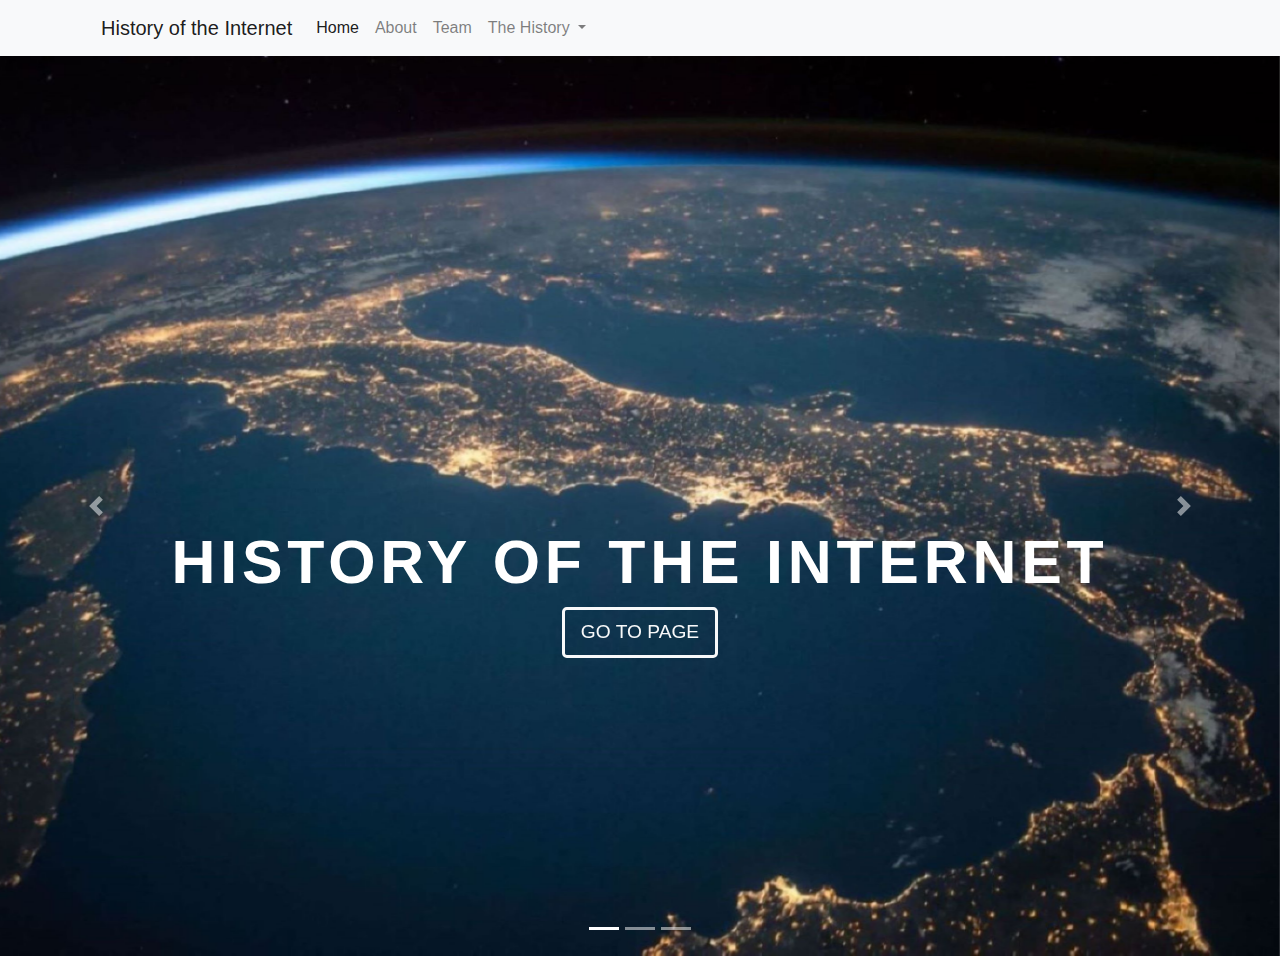
<file: docs/index.html>
<!doctype html>
<html lang="en">
<head>
    <!-- Required meta tags -->
    <meta charset="utf-8">
    <meta name="viewport" content="width=device-width, initial-scale=1, shrink-to-fit=no">

    <!-- Bootstrap CSS -->
    <link rel="stylesheet" href="https://stackpath.bootstrapcdn.com/bootstrap/4.5.2/css/bootstrap.min.css" integrity="sha384-JcKb8q3iqJ61gNV9KGb8thSsNjpSL0n8PARn9HuZOnIxN0hoP+VmmDGMN5t9UJ0Z" crossorigin="anonymous">
    <link rel="stylesheet" href="style.css">
    <link rel="stylesheet" href="fixed.css">
    <title>Home</title>
</head>
<body>
<header class="bg-light">
    <div class="container">
        <nav class="navbar navbar-expand-lg navbar-light bg-light">
            <a class="navbar-brand" href="#">History of the Internet</a>
            <button class="navbar-toggler" type="button" data-toggle="collapse" data-target="#navbarNavDropdown" aria-controls="navbarNavDropdown" aria-expanded="false" aria-label="Toggle navigation">
                <span class="navbar-toggler-icon"></span>
            </button>
            <div class="collapse navbar-collapse" id="navbarNavDropdown">
                <ul class="navbar-nav">
                    <li class="nav-item active">
                        <a class="nav-link" href="index.html">Home <span class="sr-only">(current)</span></a>
                    </li>
                    <li class="nav-item">
                        <a class="nav-link" href="about.html">About</a>
                    </li>
                    <li class="nav-item">
                        <a class="nav-link" href="team.html">Team</a>
                    </li>
                    <li class="nav-item dropdown">
                        <a class="nav-link dropdown-toggle" href="#" id="navbarDropdownMenuLink" role="button" data-toggle="dropdown" aria-haspopup="true" aria-expanded="false">
                            The History
                        </a>
                        <div class="dropdown-menu" aria-labelledby="navbarDropdownMenuLink">
                            <a class="dropdown-item" href="invention.html">The Invention of the Internet</a>
                            <a class="dropdown-item" href="browser.html">Browser Wars</a>
                            <a class="dropdown-item" href="search.html">Internet Search</a>
                            <a class="dropdown-item" href="dotcom.html">Dot-Com Bubble</a>
                            <a class="dropdown-item" href="people.html">People</a>
                        </div>
                    </li>
                </ul>
            </div>
        </nav>
    </div>
</header>

<!-- Start Image Slider -->
<main>
    <div id="carouselExampleIndicators" class="carousel slide" data-ride="carousel" data-interval="10000">
        <ol class="carousel-indicators">
            <li data-target="#carouselExampleIndicators" data-slide-to="0" class="active"></li>
            <li data-target="#carouselExampleIndicators" data-slide-to="1"></li>
            <li data-target="#carouselExampleIndicators" data-slide-to="2"></li>
        </ol>
        <div class="carousel-inner" role="listbox">
            <!-- Slide1 -->
            <div class="carousel-item active" style="background-image: url(images/earth.jpg);">
                <div class="carousel-caption">
                    <h1>History of the Internet</h1>
                    <a class="btn btn-outline-light btn-lg" href="invention.html">Go To Page
                    </a>
                </div>
            </div>
            <!-- Slide2 -->
            <div class="carousel-item" style="background-image: url(images/keyboard.jpg);">
                <div class="carousel-caption">
                    <h1>About This Site</h1>
                    <a class="btn btn-outline-light btn-lg" href="about.html">Go To Page
                    </a>
                </div>
            </div>
            <!-- Slide3 -->
            <div class="carousel-item" style="background-image: url(images/laptop_code.jpg);">
                <div class="carousel-caption">
                    <h1>About The Team</h1>
                    <a class="btn btn-outline-light btn-lg" href="team.html">Go To Page
                    </a>
                </div>
            </div>
        </div>
        <a class="carousel-control-prev" href="#carouselExampleIndicators" role="button" data-slide="prev">
            <span class="carousel-control-prev-icon" aria-hidden="true"></span>
            <span class="sr-only">Previous</span>
        </a>
        <a class="carousel-control-next" href="#carouselExampleIndicators" role="button" data-slide="next">
            <span class="carousel-control-next-icon" aria-hidden="true"></span>
            <span class="sr-only">Next</span>
        </a>
    </div>

</main>

<!--h1 class="text-center mt-5">History of the Internet</h1>
<main class="container mt-5">
    <div id="carouselExampleCaptions" class="carousel slide" data-ride="carousel">
        <ol class="carousel-indicators">
            <li data-target="#carouselExampleCaptions" data-slide-to="0" class="active"></li>
            <li data-target="#carouselExampleCaptions" data-slide-to="1"></li>
            <li data-target="#carouselExampleCaptions" data-slide-to="2"></li>
        </ol>
        <div class="carousel-inner">
            <div class="carousel-item active">
                <img src="images/earth.jpg" class="d-block w-100" alt="..." style="width: 30rem; height: 30rem">
                <div class="carousel-caption d-none d-md-block">
                    <h5>Start reading about the history of the Internet</h5>
                    <a class="btn btn-light" href="invention.html" role="button">Go to page</a>
                </div>
            </div>
            <div class="carousel-item">
                <img src="images/laptop_code.jpg" class="d-block w-100" alt="..." style="width: 30rem; height: 30rem">
                <div class="carousel-caption d-none d-md-block">
                    <h5>About this site</h5>
                    <a class="btn btn-light" href="about.html" role="button">Go to page</a>
                </div>
            </div>
            <div class="carousel-item">
                <img src="images/keyboard.jpg" class="d-block w-100" alt="..." style="width: 30rem; height: 30rem">
                <div class="carousel-caption d-none d-md-block">
                    <h5>About the team</h5>
                    <a class="btn btn-light" href="team.html" role="button">Go to page</a>
                </div>
            </div>
        </div>
        <a class="carousel-control-prev" href="#carouselExampleCaptions" role="button" data-slide="prev">
            <span class="carousel-control-prev-icon" aria-hidden="true"></span>
            <span class="sr-only">Previous</span>
        </a>
        <a class="carousel-control-next" href="#carouselExampleCaptions" role="button" data-slide="next">
            <span class="carousel-control-next-icon" aria-hidden="true"></span>
            <span class="sr-only">Next</span>
        </a>
    </div>
</main-->

<!-- Optional JavaScript -->
<!-- jQuery first, then Popper.js, then Bootstrap JS -->
<script src="https://code.jquery.com/jquery-3.5.1.slim.min.js" integrity="sha384-DfXdz2htPH0lsSSs5nCTpuj/zy4C+OGpamoFVy38MVBnE+IbbVYUew+OrCXaRkfj" crossorigin="anonymous"></script>
<script src="https://cdn.jsdelivr.net/npm/popper.js@1.16.1/dist/umd/popper.min.js" integrity="sha384-9/reFTGAW83EW2RDu2S0VKaIzap3H66lZH81PoYlFhbGU+6BZp6G7niu735Sk7lN" crossorigin="anonymous"></script>
<script src="https://stackpath.bootstrapcdn.com/bootstrap/4.5.2/js/bootstrap.min.js" integrity="sha384-B4gt1jrGC7Jh4AgTPSdUtOBvfO8shuf57BaghqFfPlYxofvL8/KUEfYiJOMMV+rV" crossorigin="anonymous"></script>
</body>
</html>
</file>
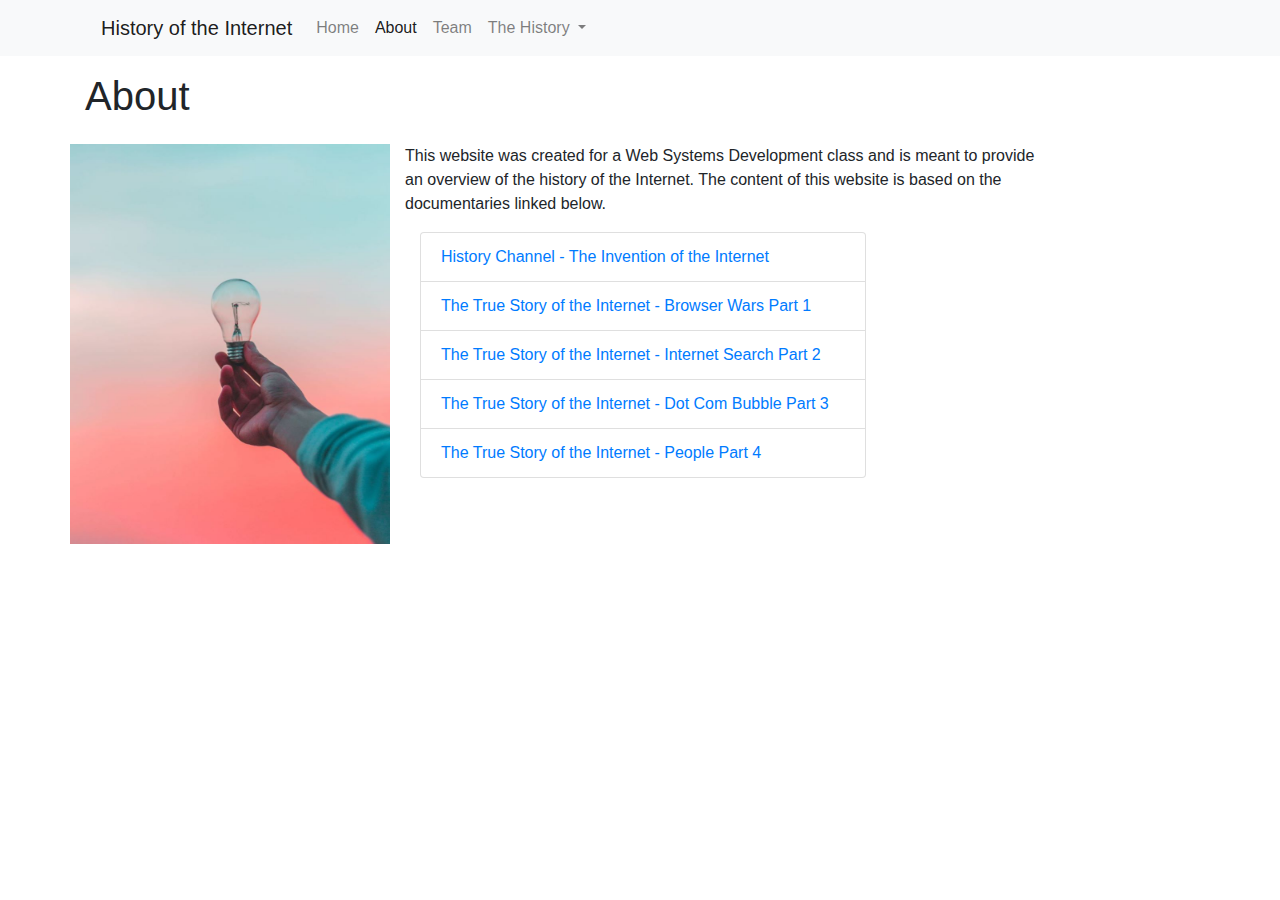
<file: docs/about.html>
<html lang="en">
<head>
    <!-- Required meta tags -->
    <meta charset="utf-8">
    <meta name="viewport" content="width=device-width, initial-scale=1, shrink-to-fit=no">

    <!-- Bootstrap CSS -->
    <link rel="stylesheet" href="https://stackpath.bootstrapcdn.com/bootstrap/4.5.2/css/bootstrap.min.css" integrity="sha384-JcKb8q3iqJ61gNV9KGb8thSsNjpSL0n8PARn9HuZOnIxN0hoP+VmmDGMN5t9UJ0Z" crossorigin="anonymous">

    <title>About</title>
</head>
<body>
<header class="bg-light">
    <div class="container">
        <nav class="navbar navbar-expand-lg navbar-light bg-light">
            <a class="navbar-brand" href="#">History of the Internet</a>
            <button class="navbar-toggler" type="button" data-toggle="collapse" data-target="#navbarNavDropdown" aria-controls="navbarNavDropdown" aria-expanded="false" aria-label="Toggle navigation">
                <span class="navbar-toggler-icon"></span>
            </button>
            <div class="collapse navbar-collapse" id="navbarNavDropdown">
                <ul class="navbar-nav">
                    <li class="nav-item">
                        <a class="nav-link" href="index.html">Home <span class="sr-only">(current)</span></a>
                    </li>
                    <li class="nav-item active">
                        <a class="nav-link" href="about.html">About</a>
                    </li>
                    <li class="nav-item">
                        <a class="nav-link" href="team.html">Team</a>
                    </li>
                    <li class="nav-item dropdown">
                        <a class="nav-link dropdown-toggle" href="#" id="navbarDropdownMenuLink" role="button" data-toggle="dropdown" aria-haspopup="true" aria-expanded="false">
                            The History
                        </a>
                        <div class="dropdown-menu" aria-labelledby="navbarDropdownMenuLink">
                            <a class="dropdown-item" href="invention.html">The Invention of the Internet</a>
                            <a class="dropdown-item" href="browser.html">Browser Wars</a>
                            <a class="dropdown-item" href="search.html">Internet Search</a>
                            <a class="dropdown-item" href="dotcom.html">Dot-Com Bubble</a>
                            <a class="dropdown-item" href="people.html">People</a>
                        </div>
                    </li>
                </ul>
            </div>
        </nav>
    </div>
</header>

<main class="container">
    <h1 class="mt-3">About</h1>
    <div class="row">
        <img class="mt-3" style="float:left; width: 20rem; height: 25rem" src="images/holding_lightbulb.jpg" alt="About image"/>
        <div class="col-7">
            <p class="mt-3">
                This website was created for a Web Systems Development class and is meant to provide an overview of the history of the Internet.
                The content of this website is based on the documentaries linked below.
            </p>
            <div class="col-9">
                <div class="list-group">
                    <a href="https://www.youtube.com/watch?v=8YWHABqYc3E" class="list-group-item">History Channel - The Invention of the Internet</a>
                    <a href="https://www.youtube.com/watch?v=qQwCx-Ey6x8" class="list-group-item">The True Story of the Internet - Browser Wars Part 1</a>
                    <a href="https://www.youtube.com/watch?v=Jjbh9FFW6VE" class="list-group-item">The True Story of the Internet - Internet Search Part 2</a>
                    <a href="https://www.youtube.com/watch?v=aQjnkyoNIfg" class="list-group-item">The True Story of the Internet - Dot Com Bubble Part 3</a>
                    <a href="https://www.youtube.com/watch?v=f42J_reRO0Q" class="list-group-item">The True Story of the Internet - People Part 4</a>
                </div>
            </div>
        </div>
        <!--
        <div class="card" style="width: 18rem; height: 25rem">
            <img src="images/internet.jpg" class="card-img-top" alt="Internet Picture">
            <div class="card-body">
                <h5 class="card-title">Card title</h5>
                <p class="card-text">Some quick example text to build on the card title and make up the bulk of the card's content.</p>
                <a href="#" class="btn btn-primary">Go somewhere</a>
            </div>
        </div>
        -->
    </div>
</main>
<!-- Optional JavaScript -->
<!-- jQuery first, then Popper.js, then Bootstrap JS -->
<script src="https://code.jquery.com/jquery-3.5.1.slim.min.js" integrity="sha384-DfXdz2htPH0lsSSs5nCTpuj/zy4C+OGpamoFVy38MVBnE+IbbVYUew+OrCXaRkfj" crossorigin="anonymous"></script>
<script src="https://cdn.jsdelivr.net/npm/popper.js@1.16.1/dist/umd/popper.min.js" integrity="sha384-9/reFTGAW83EW2RDu2S0VKaIzap3H66lZH81PoYlFhbGU+6BZp6G7niu735Sk7lN" crossorigin="anonymous"></script>
<script src="https://stackpath.bootstrapcdn.com/bootstrap/4.5.2/js/bootstrap.min.js" integrity="sha384-B4gt1jrGC7Jh4AgTPSdUtOBvfO8shuf57BaghqFfPlYxofvL8/KUEfYiJOMMV+rV" crossorigin="anonymous"></script>
</body>
</html>
</file>
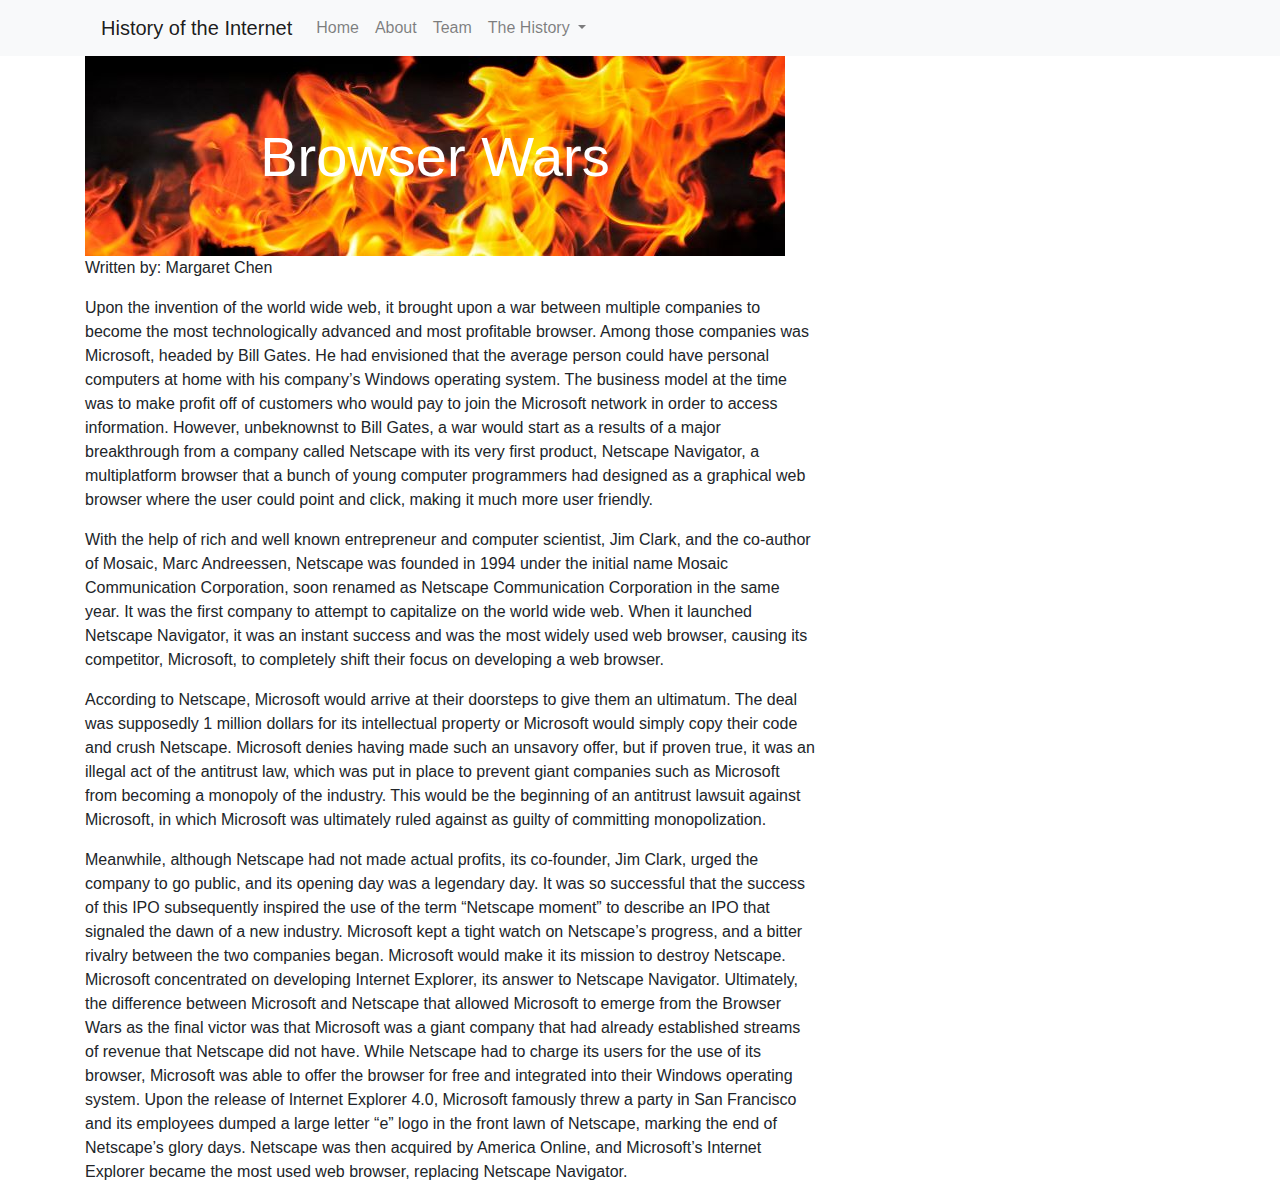
<file: docs/browser.html>
<html lang="en">
<head>
    <!-- Required meta tags -->
    <meta charset="utf-8">
    <meta name="viewport" content="width=device-width, initial-scale=1, shrink-to-fit=no">

    <!-- Bootstrap CSS -->
    <link rel="stylesheet" href="https://stackpath.bootstrapcdn.com/bootstrap/4.5.2/css/bootstrap.min.css" integrity="sha384-JcKb8q3iqJ61gNV9KGb8thSsNjpSL0n8PARn9HuZOnIxN0hoP+VmmDGMN5t9UJ0Z" crossorigin="anonymous">

    <title>Browser Wars</title>
</head>
<body>
<header class="bg-light">
    <div class="container">
        <nav class="navbar navbar-expand-lg navbar-light bg-light">
            <a class="navbar-brand" href="#">History of the Internet</a>
            <button class="navbar-toggler" type="button" data-toggle="collapse" data-target="#navbarNavDropdown" aria-controls="navbarNavDropdown" aria-expanded="false" aria-label="Toggle navigation">
                <span class="navbar-toggler-icon"></span>
            </button>
            <div class="collapse navbar-collapse" id="navbarNavDropdown">
                <ul class="navbar-nav">
                    <li class="nav-item">
                        <a class="nav-link" href="index.html">Home <span class="sr-only">(current)</span></a>
                    </li>
                    <li class="nav-item">
                        <a class="nav-link" href="about.html">About</a>
                    </li>
                    <li class="nav-item">
                        <a class="nav-link" href="team.html">Team</a>
                    </li>
                    <li class="nav-item dropdown">
                        <a class="nav-link dropdown-toggle" href="#" id="navbarDropdownMenuLink" role="button" data-toggle="dropdown" aria-haspopup="true" aria-expanded="false">
                            The History
                        </a>
                        <div class="dropdown-menu" aria-labelledby="navbarDropdownMenuLink">
                            <a class="dropdown-item" href="invention.html">The Invention of the Internet</a>
                            <a class="dropdown-item" href="browser.html">Browser Wars</a>
                            <a class="dropdown-item" href="search.html">Internet Search</a>
                            <a class="dropdown-item" href="dotcom.html">Dot-Com Bubble</a>
                            <a class="dropdown-item" href="people.html">People</a>
                        </div>
                    </li>
                </ul>
            </div>
        </nav>
    </div>

</header>

<main class="container">
    <div class="row">
        <div class="col-8">
            <div style="background-image: url('images/browser.jpg'); width:700px;height:200px;">
                <h1 style="text-align:center; font-size:350%; color:white;">
                    <br>
                    Browser Wars
                </h1>
            </div>
            <p>
                Written by: Margaret Chen
            </p>

            <p>Upon the invention of the world wide web, it brought upon a war between multiple companies to become the most technologically advanced and most profitable browser. Among those companies was Microsoft, headed by Bill Gates. He had envisioned that the average person could have personal computers at home with his company’s Windows operating system. The business model at the time was to make profit off of customers who would pay to join the Microsoft network in order to access information. However, unbeknownst to Bill Gates, a war would start as a results of a major breakthrough from a company called Netscape with its very first product, Netscape Navigator, a multiplatform browser that a bunch of young computer programmers had designed as a graphical web browser where the user could point and click, making it much more user friendly.
            </p>
            <p>With the help of rich and well known entrepreneur and computer scientist, Jim Clark, and the co-author of Mosaic, Marc Andreessen, Netscape was founded in 1994 under the initial name Mosaic Communication Corporation, soon renamed as Netscape Communication Corporation in the same year.  It was the first company to attempt to capitalize on the world wide web. When it launched Netscape Navigator, it was an instant success and was the most widely used web browser, causing its competitor, Microsoft, to completely shift their focus on developing a web browser.
            </p>
            <p>According to Netscape, Microsoft would arrive at their doorsteps to give them an ultimatum. The deal was supposedly 1 million dollars for its intellectual property or Microsoft would simply copy their code and crush Netscape. Microsoft denies having made such an unsavory offer, but if proven true, it was an illegal act of the antitrust law, which was put in place to prevent giant companies such as Microsoft from becoming a monopoly of the industry. This would be the beginning of an antitrust lawsuit against Microsoft, in which Microsoft was ultimately ruled against as guilty of committing monopolization.
            </p>
            <p>Meanwhile, although Netscape had not made actual profits, its co-founder, Jim Clark, urged the company to go public, and its opening day was a legendary day. It was so successful that the success of this IPO subsequently inspired the use of the term “Netscape moment” to describe an IPO that signaled the dawn of a new industry. Microsoft kept a tight watch on Netscape’s progress, and a bitter rivalry between the two companies began. Microsoft would make it its mission to destroy Netscape. Microsoft concentrated on developing Internet Explorer, its answer to Netscape Navigator. Ultimately, the difference between Microsoft and Netscape that allowed Microsoft to emerge from the Browser Wars as the final victor was that Microsoft was a giant company that had already established streams of revenue that Netscape did not have. While Netscape had to charge its users for the use of its browser, Microsoft was able to offer the browser for free and integrated into their Windows operating system. Upon the release of Internet Explorer 4.0, Microsoft famously threw a party in San Francisco and its employees dumped a large letter “e” logo in the front lawn of Netscape, marking the end of Netscape’s glory days. Netscape was then acquired by America Online, and Microsoft’s Internet Explorer became the most used web browser, replacing Netscape Navigator.
            </p>
        </div>
    </div>
</main>

<!-- Optional JavaScript -->
<!-- jQuery first, then Popper.js, then Bootstrap JS -->
<script src="https://code.jquery.com/jquery-3.5.1.slim.min.js" integrity="sha384-DfXdz2htPH0lsSSs5nCTpuj/zy4C+OGpamoFVy38MVBnE+IbbVYUew+OrCXaRkfj" crossorigin="anonymous"></script>
<script src="https://cdn.jsdelivr.net/npm/popper.js@1.16.1/dist/umd/popper.min.js" integrity="sha384-9/reFTGAW83EW2RDu2S0VKaIzap3H66lZH81PoYlFhbGU+6BZp6G7niu735Sk7lN" crossorigin="anonymous"></script>
<script src="https://stackpath.bootstrapcdn.com/bootstrap/4.5.2/js/bootstrap.min.js" integrity="sha384-B4gt1jrGC7Jh4AgTPSdUtOBvfO8shuf57BaghqFfPlYxofvL8/KUEfYiJOMMV+rV" crossorigin="anonymous"></script>
</body>
</html>
</file>
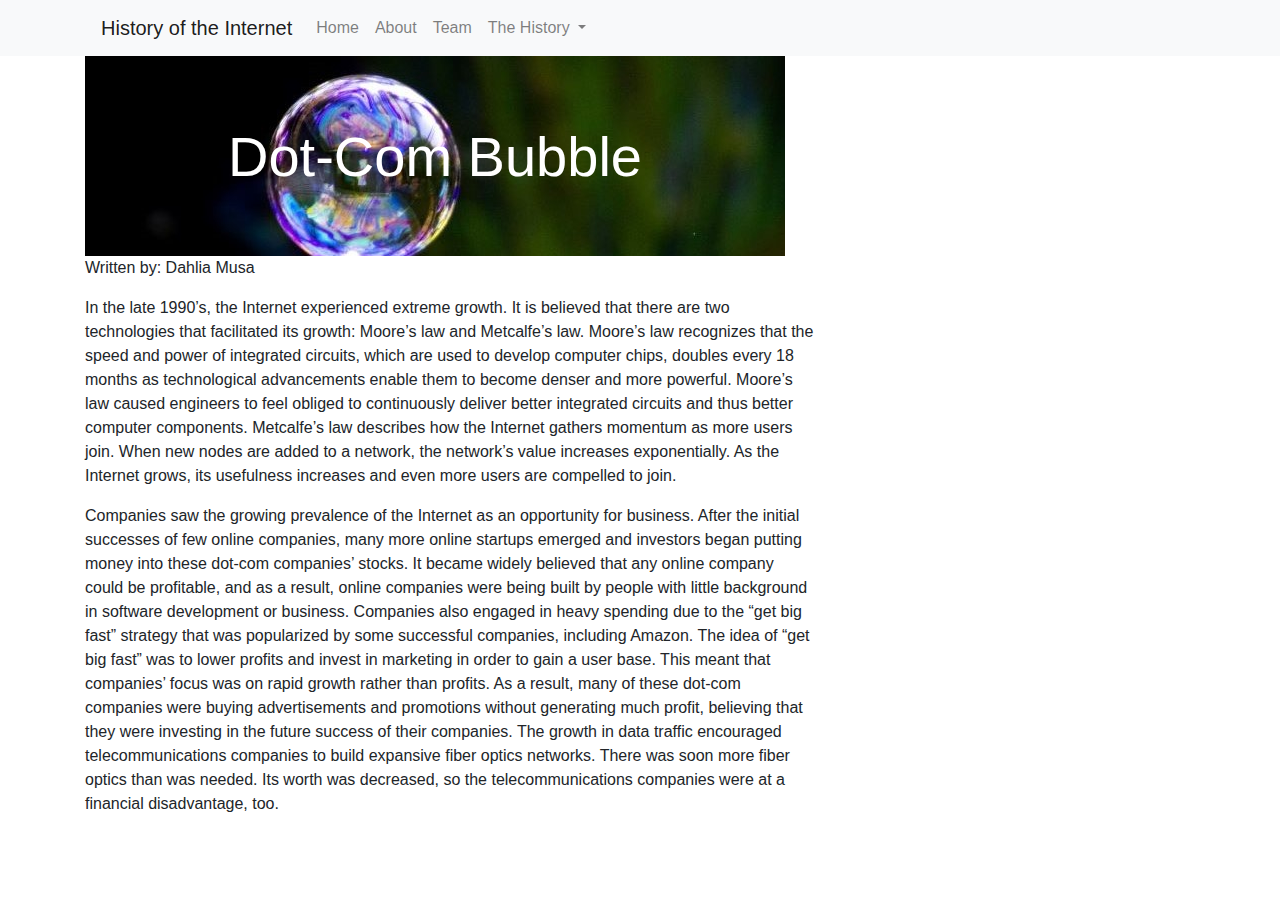
<file: docs/dotcom.html>
<html lang="en">
<head>
    <!-- Required meta tags -->
    <meta charset="utf-8">
    <meta name="viewport" content="width=device-width, initial-scale=1, shrink-to-fit=no">

    <!-- Bootstrap CSS -->
    <link rel="stylesheet" href="https://stackpath.bootstrapcdn.com/bootstrap/4.5.2/css/bootstrap.min.css" integrity="sha384-JcKb8q3iqJ61gNV9KGb8thSsNjpSL0n8PARn9HuZOnIxN0hoP+VmmDGMN5t9UJ0Z" crossorigin="anonymous">

    <title>Dot-Com Bubble</title>
</head>
<body>
<header class="bg-light">
    <div class="container">
        <nav class="navbar navbar-expand-lg navbar-light bg-light">
            <a class="navbar-brand" href="#">History of the Internet</a>
            <button class="navbar-toggler" type="button" data-toggle="collapse" data-target="#navbarNavDropdown" aria-controls="navbarNavDropdown" aria-expanded="false" aria-label="Toggle navigation">
                <span class="navbar-toggler-icon"></span>
            </button>
            <div class="collapse navbar-collapse" id="navbarNavDropdown">
                <ul class="navbar-nav">
                    <li class="nav-item">
                        <a class="nav-link" href="index.html">Home <span class="sr-only">(current)</span></a>
                    </li>
                    <li class="nav-item">
                        <a class="nav-link" href="about.html">About</a>
                    </li>
                    <li class="nav-item">
                        <a class="nav-link" href="team.html">Team</a>
                    </li>
                    <li class="nav-item dropdown">
                        <a class="nav-link dropdown-toggle" href="#" id="navbarDropdownMenuLink" role="button" data-toggle="dropdown" aria-haspopup="true" aria-expanded="false">
                            The History
                        </a>
                        <div class="dropdown-menu" aria-labelledby="navbarDropdownMenuLink">
                            <a class="dropdown-item" href="invention.html">The Invention of the Internet</a>
                            <a class="dropdown-item" href="browser.html">Browser Wars</a>
                            <a class="dropdown-item" href="search.html">Internet Search</a>
                            <a class="dropdown-item" href="dotcom.html">Dot-Com Bubble</a>
                            <a class="dropdown-item" href="people.html">People</a>
                        </div>
                    </li>
                </ul>
            </div>
        </nav>
    </div>
</header>
<main class="container">
    <div class="row">
        <div class="col-8">
            <div style="background-image: url('images/bubble.jpg'); width:700px;height:200px;">
                <h1 style="text-align:center; font-size:350%; color:white;">
                    <br>
                    Dot-Com Bubble
                </h1>
            </div>
            <p>
                Written by: Dahlia Musa
            </p>

            <p>
                In the late 1990’s, the Internet experienced extreme growth. It is believed that there are two technologies that facilitated its growth: Moore’s law and Metcalfe’s law. Moore’s law recognizes that the speed and power of integrated circuits, which are used to develop computer chips, doubles every 18 months as technological advancements enable them to become denser and more powerful. Moore’s law caused engineers to feel obliged to continuously deliver better integrated circuits and thus better computer components. Metcalfe’s law describes how the Internet gathers momentum as more users join. When new nodes are added to a network, the network’s value increases exponentially. As the Internet grows, its usefulness increases and even more users are compelled to join.
            </p>
            <p>
                Companies saw the growing prevalence of the Internet as an opportunity for business. After the initial successes of few online companies, many more online startups emerged and investors began putting money into these dot-com companies’ stocks. It became widely believed that any online company could be profitable, and as a result, online companies were being built by people with little background in software development or business. Companies also engaged in heavy spending due to the “get big fast” strategy that was popularized by some successful companies, including Amazon. The idea of “get big fast” was to lower profits and invest in marketing in order to gain a user base. This meant that companies’ focus was on rapid growth rather than profits. As a result, many of these dot-com companies were buying advertisements and promotions without generating much profit, believing that they were investing in the future success of their companies. The growth in data traffic encouraged telecommunications companies to build expansive fiber optics networks. There was soon more fiber optics than was needed. Its worth was decreased, so the telecommunications companies were at a financial disadvantage, too.
            </p>
        </div>
    </div>
</main>

<!-- Optional JavaScript -->
<!-- jQuery first, then Popper.js, then Bootstrap JS -->
<script src="https://code.jquery.com/jquery-3.5.1.slim.min.js" integrity="sha384-DfXdz2htPH0lsSSs5nCTpuj/zy4C+OGpamoFVy38MVBnE+IbbVYUew+OrCXaRkfj" crossorigin="anonymous"></script>
<script src="https://cdn.jsdelivr.net/npm/popper.js@1.16.1/dist/umd/popper.min.js" integrity="sha384-9/reFTGAW83EW2RDu2S0VKaIzap3H66lZH81PoYlFhbGU+6BZp6G7niu735Sk7lN" crossorigin="anonymous"></script>
<script src="https://stackpath.bootstrapcdn.com/bootstrap/4.5.2/js/bootstrap.min.js" integrity="sha384-B4gt1jrGC7Jh4AgTPSdUtOBvfO8shuf57BaghqFfPlYxofvL8/KUEfYiJOMMV+rV" crossorigin="anonymous"></script>
</body>
</html>
</file>
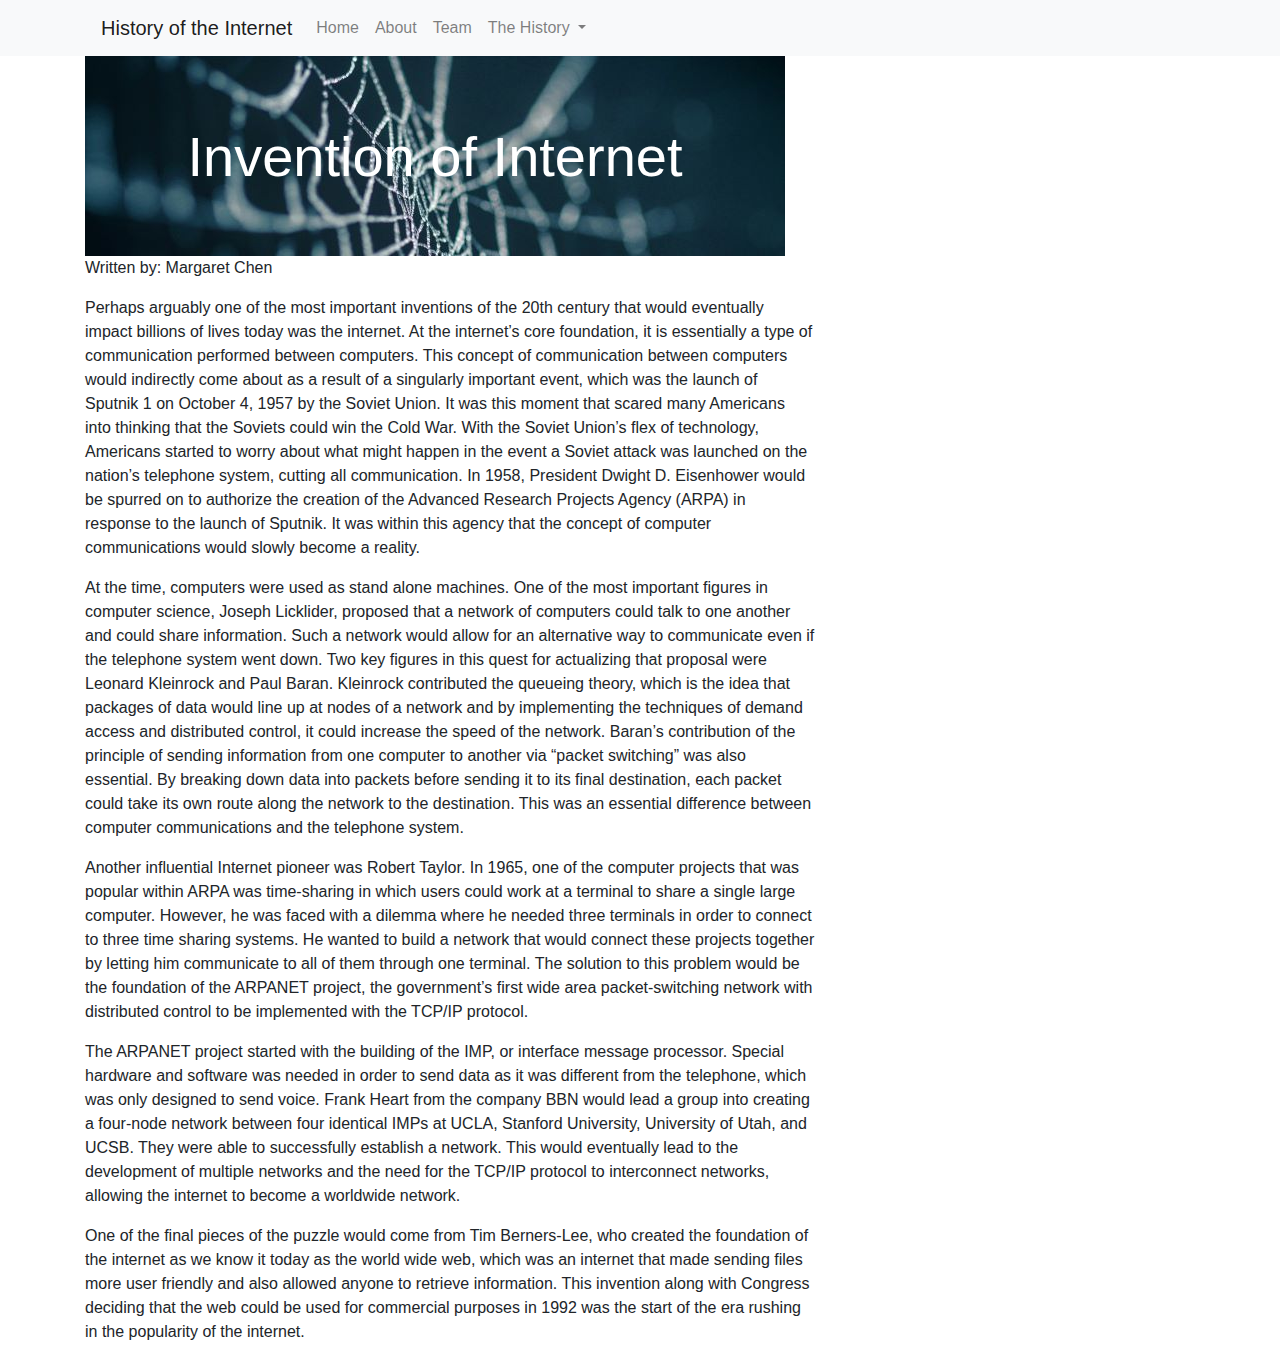
<file: docs/invention.html>
<html lang="en">
<head>
    <!-- Required meta tags -->
    <meta charset="utf-8">
    <meta name="viewport" content="width=device-width, initial-scale=1, shrink-to-fit=no">

    <!-- Bootstrap CSS -->
    <link rel="stylesheet" href="https://stackpath.bootstrapcdn.com/bootstrap/4.5.2/css/bootstrap.min.css" integrity="sha384-JcKb8q3iqJ61gNV9KGb8thSsNjpSL0n8PARn9HuZOnIxN0hoP+VmmDGMN5t9UJ0Z" crossorigin="anonymous">

    <title>The Invention of the Internet</title>
</head>
<body>
<header class="bg-light">
    <div class="container">
        <nav class="navbar navbar-expand-lg navbar-light bg-light">
            <a class="navbar-brand" href="#">History of the Internet</a>
            <button class="navbar-toggler" type="button" data-toggle="collapse" data-target="#navbarNavDropdown" aria-controls="navbarNavDropdown" aria-expanded="false" aria-label="Toggle navigation">
                <span class="navbar-toggler-icon"></span>
            </button>
            <div class="collapse navbar-collapse" id="navbarNavDropdown">
                <ul class="navbar-nav">
                    <li class="nav-item">
                        <a class="nav-link" href="index.html">Home <span class="sr-only">(current)</span></a>
                    </li>
                    <li class="nav-item">
                        <a class="nav-link" href="about.html">About</a>
                    </li>
                    <li class="nav-item">
                        <a class="nav-link" href="team.html">Team</a>
                    </li>
                    <li class="nav-item dropdown">
                        <a class="nav-link dropdown-toggle" href="#" id="navbarDropdownMenuLink" role="button" data-toggle="dropdown" aria-haspopup="true" aria-expanded="false">
                            The History
                        </a>
                        <div class="dropdown-menu" aria-labelledby="navbarDropdownMenuLink">
                            <a class="dropdown-item" href="invention.html">The Invention of the Internet</a>
                            <a class="dropdown-item" href="browser.html">Browser Wars</a>
                            <a class="dropdown-item" href="search.html">Internet Search</a>
                            <a class="dropdown-item" href="dotcom.html">Dot-Com Bubble</a>
                            <a class="dropdown-item" href="people.html">People</a>
                        </div>
                    </li>
                </ul>
            </div>
        </nav>
    </div>

</header>

<main class="container">
    <div class="row">
        <div class="col-8">
            <div style="background-image: url('images/invention.jpg'); width:700px;height:200px;">
                <h1 style="text-align:center; font-size:350%; color:white;">
                    <br>
                    Invention of Internet
                </h1>
            </div>
            <p>
                Written by: Margaret Chen
            </p>

            <p>Perhaps arguably one of the most important inventions of the 20th century that would eventually impact billions of lives today was the internet. At the internet’s core foundation, it is essentially a type of communication performed between computers. This concept of communication between computers would indirectly come about as a result of a singularly important event, which was the launch of Sputnik 1 on October 4, 1957 by the Soviet Union. It was this moment that scared many Americans into thinking that the Soviets could win the Cold War. With the Soviet Union’s flex of technology, Americans started to worry about what might happen in the event a Soviet attack was launched on the nation’s telephone system, cutting all communication. In 1958, President Dwight D. Eisenhower would be spurred on to authorize the creation of the Advanced Research Projects Agency (ARPA) in response to the launch of Sputnik. It was within this agency that the concept of computer communications would slowly become a reality.
            </p>
            <p>At the time, computers were used as stand alone machines. One of the most important figures in computer science, Joseph Licklider, proposed that a network of computers could talk to one another and could share information. Such a network would allow for an alternative way to communicate even if the telephone system went down. Two key figures in this quest for actualizing that proposal were Leonard Kleinrock and Paul Baran. Kleinrock contributed the queueing theory, which is the idea that packages of data would line up at nodes of a network and by implementing the techniques of demand access and distributed control, it could increase the speed of the network. Baran’s contribution of the principle of sending information from one computer to another via “packet switching” was also essential. By breaking down data into packets before sending it to its final destination, each packet could take its own route along the network to the destination. This was an essential difference between computer communications and the telephone system.
            </p>
            <p>Another influential Internet pioneer was Robert Taylor. In 1965, one of the computer projects that was popular within ARPA was time-sharing in which users could work at a terminal to share a single large computer. However, he was faced with a dilemma where he needed three terminals in order to connect to three time sharing systems. He wanted to build a network that would connect these projects together by letting him communicate to all of them through one terminal. The solution to this problem would be the foundation of the ARPANET project, the government’s first wide area packet-switching network with distributed control to be implemented with the TCP/IP protocol.
            </p>
            <p>The ARPANET project started with the building of the IMP, or interface message processor. Special hardware and software was needed in order to send data as it was different from the telephone, which was only designed to send voice. Frank Heart from the company BBN would lead a group into creating a four-node network between four identical IMPs at UCLA, Stanford University, University of Utah, and UCSB.  They were able to successfully establish a network. This would eventually lead to the development of multiple networks and the need for the TCP/IP protocol to interconnect networks, allowing the internet to become a worldwide network.
            </p>
            <p>
                One of the final pieces of the puzzle would come from Tim Berners-Lee, who created the foundation of the internet as we know it today as the world wide web, which was an internet that made sending files more user friendly and also allowed anyone to retrieve information. This invention along with Congress deciding that the web could be used for commercial purposes in 1992 was the start of the era rushing in the popularity of the internet.
            </p>
        </div>
    </div>
</main>


<!-- Optional JavaScript -->
<!-- jQuery first, then Popper.js, then Bootstrap JS -->
<script src="https://code.jquery.com/jquery-3.5.1.slim.min.js" integrity="sha384-DfXdz2htPH0lsSSs5nCTpuj/zy4C+OGpamoFVy38MVBnE+IbbVYUew+OrCXaRkfj" crossorigin="anonymous"></script>
<script src="https://cdn.jsdelivr.net/npm/popper.js@1.16.1/dist/umd/popper.min.js" integrity="sha384-9/reFTGAW83EW2RDu2S0VKaIzap3H66lZH81PoYlFhbGU+6BZp6G7niu735Sk7lN" crossorigin="anonymous"></script>
<script src="https://stackpath.bootstrapcdn.com/bootstrap/4.5.2/js/bootstrap.min.js" integrity="sha384-B4gt1jrGC7Jh4AgTPSdUtOBvfO8shuf57BaghqFfPlYxofvL8/KUEfYiJOMMV+rV" crossorigin="anonymous"></script>
</body>
</html>
</file>
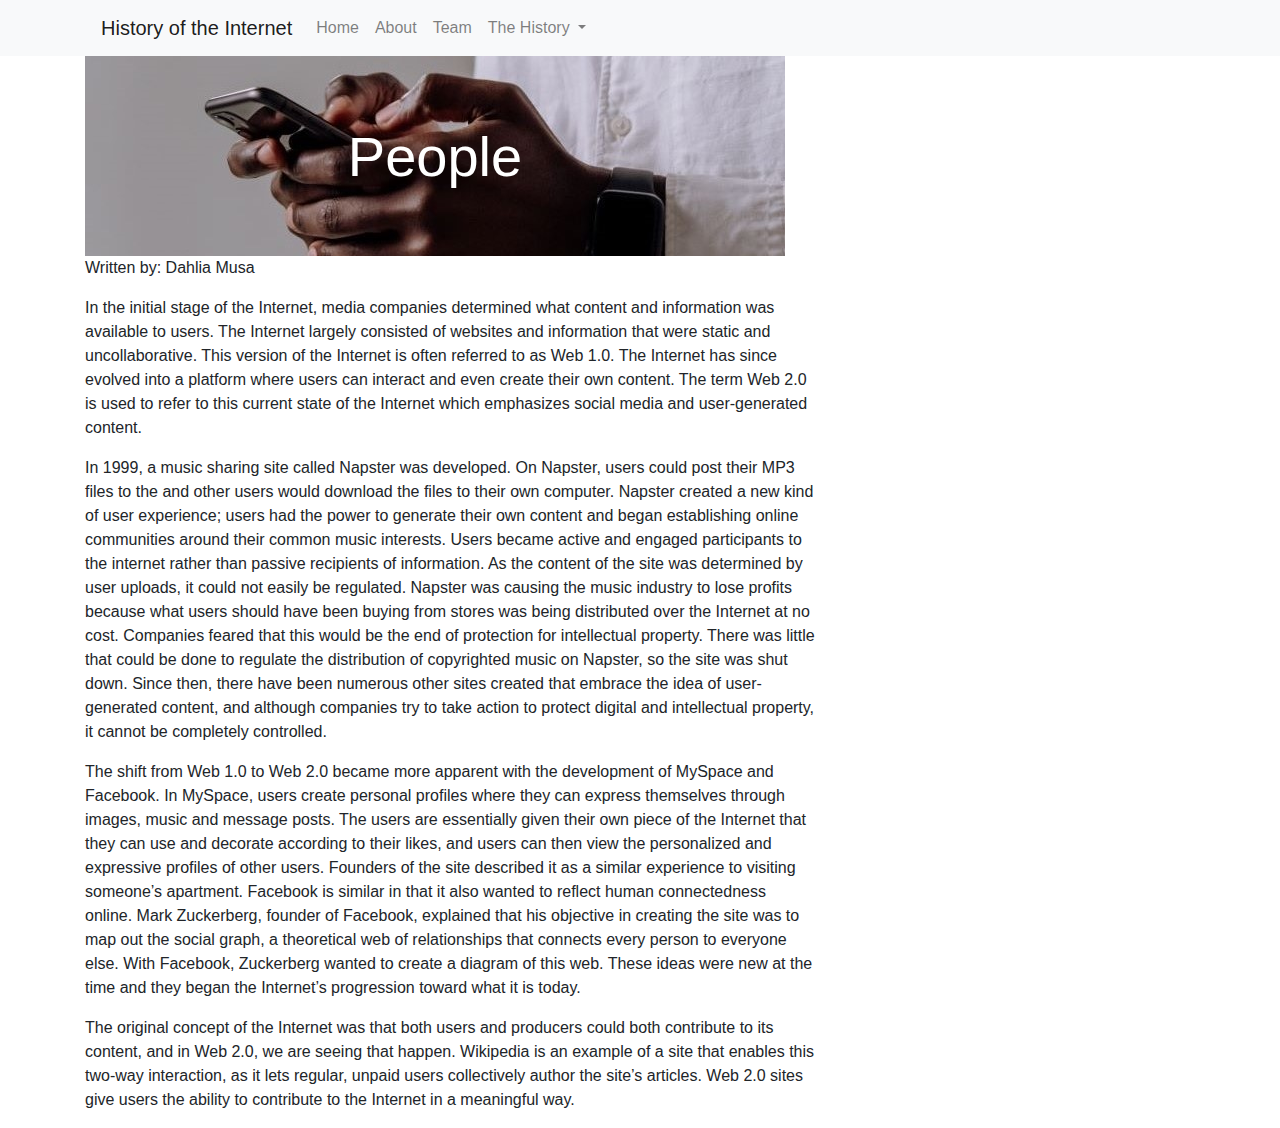
<file: docs/people.html>
<html lang="en">
<head>
    <!-- Required meta tags -->
    <meta charset="utf-8">
    <meta name="viewport" content="width=device-width, initial-scale=1, shrink-to-fit=no">

    <!-- Bootstrap CSS -->
    <link rel="stylesheet" href="https://stackpath.bootstrapcdn.com/bootstrap/4.5.2/css/bootstrap.min.css" integrity="sha384-JcKb8q3iqJ61gNV9KGb8thSsNjpSL0n8PARn9HuZOnIxN0hoP+VmmDGMN5t9UJ0Z" crossorigin="anonymous">

    <title>People</title>
</head>
<body>
<header class="bg-light">
    <div class="container">
        <nav class="navbar navbar-expand-lg navbar-light bg-light">
            <a class="navbar-brand" href="#">History of the Internet</a>
            <button class="navbar-toggler" type="button" data-toggle="collapse" data-target="#navbarNavDropdown" aria-controls="navbarNavDropdown" aria-expanded="false" aria-label="Toggle navigation">
                <span class="navbar-toggler-icon"></span>
            </button>
            <div class="collapse navbar-collapse" id="navbarNavDropdown">
                <ul class="navbar-nav">
                    <li class="nav-item">
                        <a class="nav-link" href="index.html">Home <span class="sr-only">(current)</span></a>
                    </li>
                    <li class="nav-item">
                        <a class="nav-link" href="about.html">About</a>
                    </li>
                    <li class="nav-item">
                        <a class="nav-link" href="team.html">Team</a>
                    </li>
                    <li class="nav-item dropdown">
                        <a class="nav-link dropdown-toggle" href="#" id="navbarDropdownMenuLink" role="button" data-toggle="dropdown" aria-haspopup="true" aria-expanded="false">
                            The History
                        </a>
                        <div class="dropdown-menu" aria-labelledby="navbarDropdownMenuLink">
                            <a class="dropdown-item" href="invention.html">The Invention of the Internet</a>
                            <a class="dropdown-item" href="browser.html">Browser Wars</a>
                            <a class="dropdown-item" href="search.html">Internet Search</a>
                            <a class="dropdown-item" href="dotcom.html">Dot-Com Bubble</a>
                            <a class="dropdown-item" href="people.html">People</a>
                        </div>
                    </li>
                </ul>
            </div>
        </nav>
    </div>
</header>
<main class="container">
    <div class="row">
        <div class="col-8">
            <div style="background-image: url('images/holding_phone.jpg'); width:700px;height:200px;">
                <h1 style="text-align:center; font-size:350%; color:white;">
                    <br>
                    People
                </h1>
            </div>
            <p>
                Written by: Dahlia Musa
            </p>
            <p>
                In the initial stage of the Internet, media companies determined what content and information was available to users. The Internet largely consisted of websites and information that were static and uncollaborative. This version of the Internet is often referred to as Web 1.0. The Internet has since evolved into a platform where users can interact and even create their own content. The term Web 2.0 is used to refer to this current state of the Internet which emphasizes social media and user-generated content.
            </p>
            <p>
                In 1999, a music sharing site called Napster was developed. On Napster, users could post their MP3 files to the and other users would download the files to their own computer. Napster created a new kind of user experience; users had the power to generate their own content and began establishing online communities around their common music interests. Users became active and engaged participants to the internet rather than passive recipients of information. As the content of the site was determined by user uploads, it could not easily be regulated. Napster was causing the music industry to lose profits because what users should have been buying from stores was being distributed over the Internet at no cost. Companies feared that this would be the end of protection for intellectual property. There was little that could be done to regulate the distribution of copyrighted music on Napster, so the site was shut down. Since then, there have been numerous other sites created that embrace the idea of user-generated content, and although companies try to take action to protect digital and intellectual property, it cannot be completely controlled.
            </p>
            <p>
                The shift from Web 1.0 to Web 2.0 became more apparent with the development of MySpace and Facebook. In MySpace, users create personal profiles where they can express themselves through images, music and message posts. The users are essentially given their own piece of the Internet that they can use and decorate according to their likes, and users can then view the personalized and expressive profiles of other users. Founders of the site described it as a similar experience to visiting someone’s apartment. Facebook is similar in that it also wanted to reflect human connectedness online. Mark Zuckerberg, founder of Facebook, explained that his objective in creating the site was to map out the social graph, a theoretical web of relationships that connects every person to everyone else. With Facebook, Zuckerberg wanted to create a diagram of this web. These ideas were new at the time and they began the Internet’s progression toward what it is today.
            </p>
            <p>
                The original concept of the Internet was that both users and producers could both contribute to its content, and in Web 2.0, we are seeing that happen. Wikipedia is an example of a site that enables this two-way interaction, as it lets regular, unpaid users collectively author the site’s articles. Web 2.0 sites give users the ability to contribute to the Internet in a meaningful way.
            </p>

        </div>
    </div>
</main>

<!-- Optional JavaScript -->
<!-- jQuery first, then Popper.js, then Bootstrap JS -->
<script src="https://code.jquery.com/jquery-3.5.1.slim.min.js" integrity="sha384-DfXdz2htPH0lsSSs5nCTpuj/zy4C+OGpamoFVy38MVBnE+IbbVYUew+OrCXaRkfj" crossorigin="anonymous"></script>
<script src="https://cdn.jsdelivr.net/npm/popper.js@1.16.1/dist/umd/popper.min.js" integrity="sha384-9/reFTGAW83EW2RDu2S0VKaIzap3H66lZH81PoYlFhbGU+6BZp6G7niu735Sk7lN" crossorigin="anonymous"></script>
<script src="https://stackpath.bootstrapcdn.com/bootstrap/4.5.2/js/bootstrap.min.js" integrity="sha384-B4gt1jrGC7Jh4AgTPSdUtOBvfO8shuf57BaghqFfPlYxofvL8/KUEfYiJOMMV+rV" crossorigin="anonymous"></script>
</body>
</html>
</file>
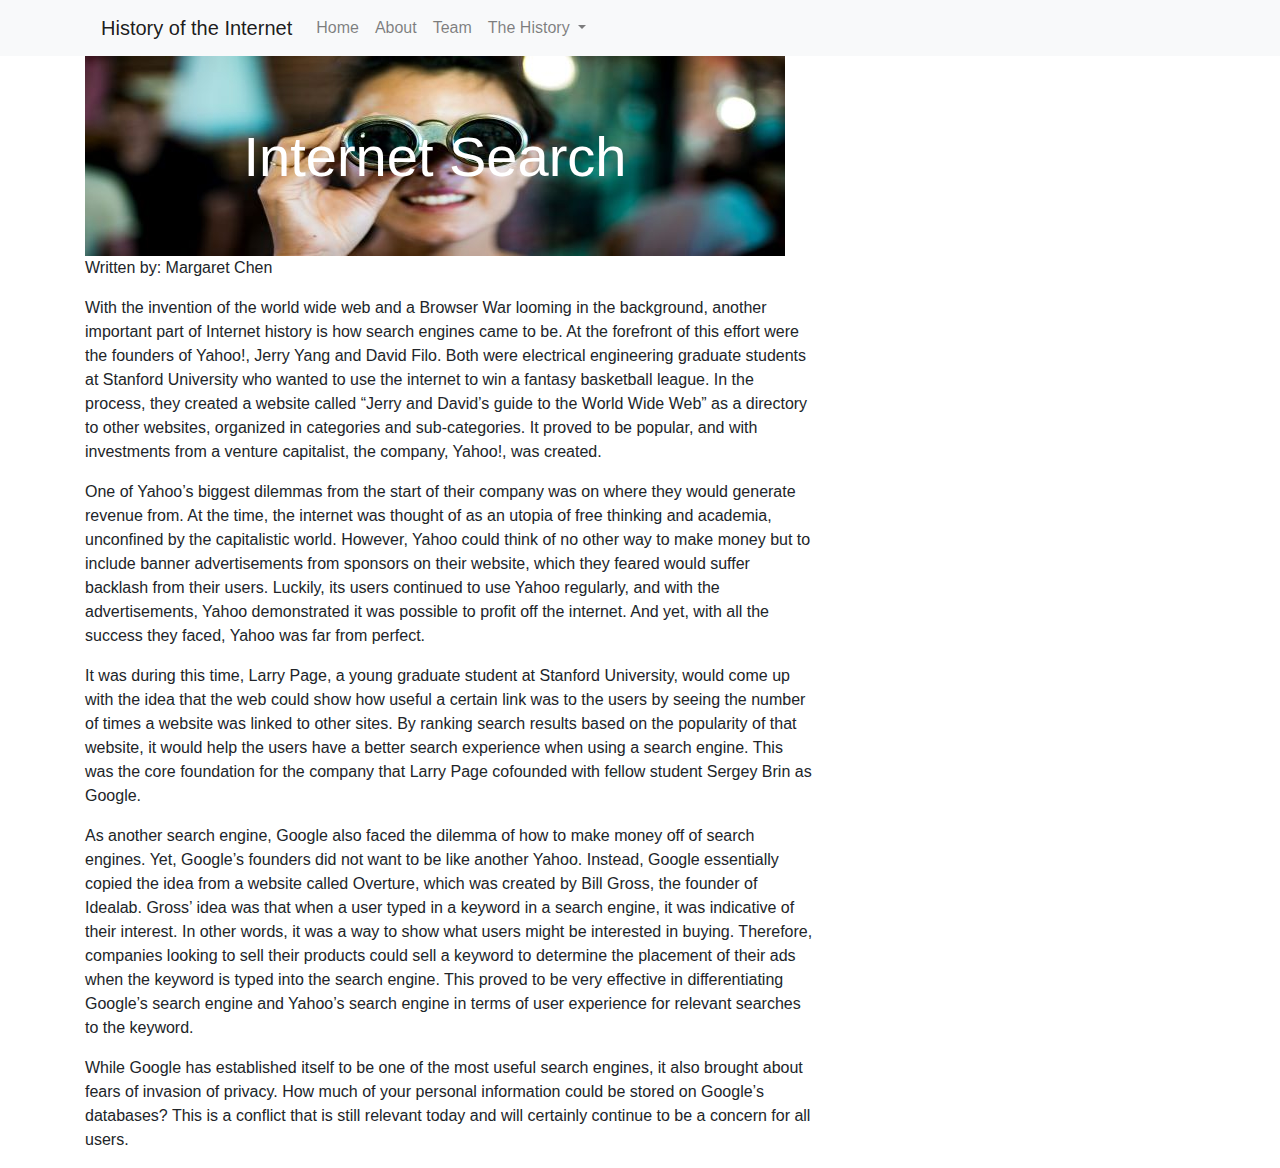
<file: docs/search.html>
<html lang="en">
<head>
    <!-- Required meta tags -->
    <meta charset="utf-8">
    <meta name="viewport" content="width=device-width, initial-scale=1, shrink-to-fit=no">

    <!-- Bootstrap CSS -->
    <link rel="stylesheet" href="https://stackpath.bootstrapcdn.com/bootstrap/4.5.2/css/bootstrap.min.css" integrity="sha384-JcKb8q3iqJ61gNV9KGb8thSsNjpSL0n8PARn9HuZOnIxN0hoP+VmmDGMN5t9UJ0Z" crossorigin="anonymous">

    <title>Internet Search</title>
</head>
<body>
<header class="bg-light">
    <div class="container">
        <nav class="navbar navbar-expand-lg navbar-light bg-light">
            <a class="navbar-brand" href="#">History of the Internet</a>
            <button class="navbar-toggler" type="button" data-toggle="collapse" data-target="#navbarNavDropdown" aria-controls="navbarNavDropdown" aria-expanded="false" aria-label="Toggle navigation">
                <span class="navbar-toggler-icon"></span>
            </button>
            <div class="collapse navbar-collapse" id="navbarNavDropdown">
                <ul class="navbar-nav">
                    <li class="nav-item">
                        <a class="nav-link" href="index.html">Home <span class="sr-only">(current)</span></a>
                    </li>
                    <li class="nav-item">
                        <a class="nav-link" href="about.html">About</a>
                    </li>
                    <li class="nav-item">
                        <a class="nav-link" href="team.html">Team</a>
                    </li>
                    <li class="nav-item dropdown">
                        <a class="nav-link dropdown-toggle" href="#" id="navbarDropdownMenuLink" role="button" data-toggle="dropdown" aria-haspopup="true" aria-expanded="false">
                            The History
                        </a>
                        <div class="dropdown-menu" aria-labelledby="navbarDropdownMenuLink">
                            <a class="dropdown-item" href="invention.html">The Invention of the Internet</a>
                            <a class="dropdown-item" href="browser.html">Browser Wars</a>
                            <a class="dropdown-item" href="search.html">Internet Search</a>
                            <a class="dropdown-item" href="dotcom.html">Dot-Com Bubble</a>
                            <a class="dropdown-item" href="people.html">People</a>
                        </div>
                    </li>
                </ul>
            </div>
        </nav>
    </div>

</header>

<main class="container">
    <div class="row">
        <div class="col-8">
            <div style="background-image: url('images/search.jpg'); width:700px;height:200px;">
                <h1 style="text-align:center; font-size:350%; color:white;">
                    <br>
                    Internet Search
                </h1>
            </div>
            <p>
                Written by: Margaret Chen
            </p>

            <p>With the invention of the world wide web and a Browser War looming in the background, another important part of Internet history is how search engines came to be. At the forefront of this effort were the founders of Yahoo!, Jerry Yang and David Filo. Both were electrical engineering graduate students at Stanford University who wanted to use the internet to win a fantasy basketball league. In the process, they created a website called “Jerry and David’s guide to the World Wide Web” as a directory to other websites, organized in categories and sub-categories. It proved to be popular, and with investments from a venture capitalist, the company, Yahoo!, was created.
            </p>
            <p>One of Yahoo’s biggest dilemmas from the start of their company was on where they would generate revenue from. At the time, the internet was thought of as an utopia of free thinking and academia, unconfined by the capitalistic world. However, Yahoo could think of no other way to make money but to include banner advertisements from sponsors on their website, which they feared would suffer backlash from their users. Luckily, its users continued to use Yahoo regularly, and with the advertisements, Yahoo demonstrated it was possible to profit off the internet. And yet, with all the success they faced, Yahoo was far from perfect.
            </p>
            <p>It was during this time, Larry Page, a young graduate student at Stanford University, would come up with the idea that the web could show how useful a certain link was to the users by seeing the number of times a website was linked to other sites. By ranking search results based on the popularity of that website, it would help the users have a better search experience when using a search engine. This was the core foundation for the company that Larry Page cofounded with fellow student Sergey Brin as Google.
            </p>
            <p>As another search engine, Google also faced the dilemma of how to make money off of search engines. Yet, Google’s founders did not want to be like another Yahoo. Instead, Google essentially copied the idea from a website called Overture, which was created by Bill Gross, the founder of Idealab. Gross’ idea was that when a user typed in a keyword in a search engine, it was indicative of their interest. In other words, it was a way to show what users might be interested in buying. Therefore, companies looking to sell their products could sell a keyword to determine the placement of their ads when the keyword is typed into the search engine. This proved to be very effective in differentiating Google’s search engine and Yahoo’s search engine in terms of user experience for relevant searches to the keyword.
            </p>
            <p>While Google has established itself to be one of the most useful search engines, it also brought about fears of invasion of privacy. How much of your personal information could be stored on Google’s databases? This is a conflict that is still relevant today and will certainly continue to be a concern for all users.
            </p>

        </div>
    </div>
</main>

<!-- Optional JavaScript -->
<!-- jQuery first, then Popper.js, then Bootstrap JS -->
<script src="https://code.jquery.com/jquery-3.5.1.slim.min.js" integrity="sha384-DfXdz2htPH0lsSSs5nCTpuj/zy4C+OGpamoFVy38MVBnE+IbbVYUew+OrCXaRkfj" crossorigin="anonymous"></script>
<script src="https://cdn.jsdelivr.net/npm/popper.js@1.16.1/dist/umd/popper.min.js" integrity="sha384-9/reFTGAW83EW2RDu2S0VKaIzap3H66lZH81PoYlFhbGU+6BZp6G7niu735Sk7lN" crossorigin="anonymous"></script>
<script src="https://stackpath.bootstrapcdn.com/bootstrap/4.5.2/js/bootstrap.min.js" integrity="sha384-B4gt1jrGC7Jh4AgTPSdUtOBvfO8shuf57BaghqFfPlYxofvL8/KUEfYiJOMMV+rV" crossorigin="anonymous"></script>
</body>
</html>
</file>
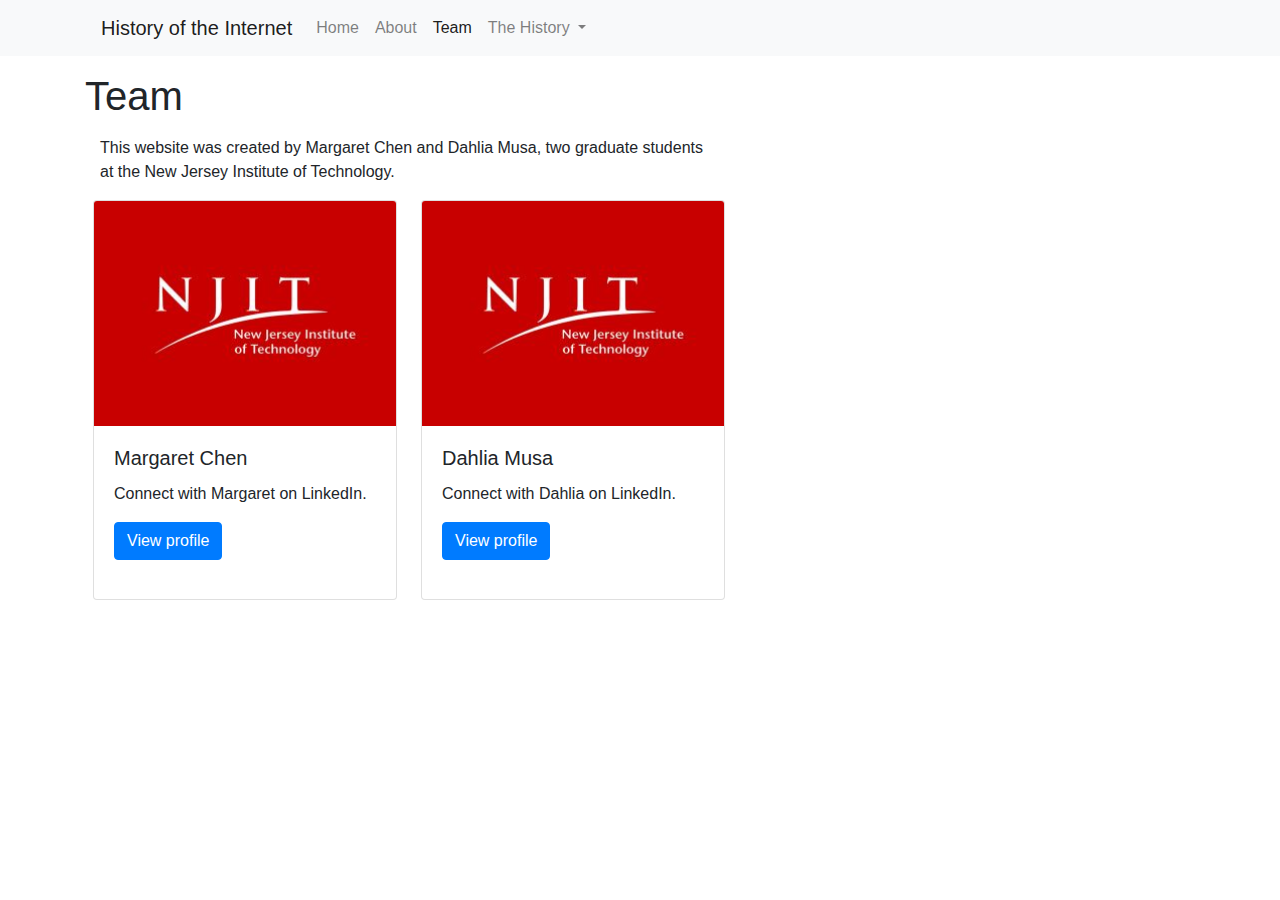
<file: docs/team.html>
<html lang="en">
<head>
    <!-- Required meta tags -->
    <meta charset="utf-8">
    <meta name="viewport" content="width=device-width, initial-scale=1, shrink-to-fit=no">

    <!-- Bootstrap CSS -->
    <link rel="stylesheet" href="https://stackpath.bootstrapcdn.com/bootstrap/4.5.2/css/bootstrap.min.css" integrity="sha384-JcKb8q3iqJ61gNV9KGb8thSsNjpSL0n8PARn9HuZOnIxN0hoP+VmmDGMN5t9UJ0Z" crossorigin="anonymous">

    <title>Team</title>
</head>
<body>
<header class="bg-light">
    <div class="container">
        <nav class="navbar navbar-expand-lg navbar-light bg-light">
            <a class="navbar-brand" href="#">History of the Internet</a>
            <button class="navbar-toggler" type="button" data-toggle="collapse" data-target="#navbarNavDropdown" aria-controls="navbarNavDropdown" aria-expanded="false" aria-label="Toggle navigation">
                <span class="navbar-toggler-icon"></span>
            </button>
            <div class="collapse navbar-collapse" id="navbarNavDropdown">
                <ul class="navbar-nav">
                    <li class="nav-item">
                        <a class="nav-link" href="index.html">Home <span class="sr-only">(current)</span></a>
                    </li>
                    <li class="nav-item">
                        <a class="nav-link" href="about.html">About</a>
                    </li>
                    <li class="nav-item active">
                        <a class="nav-link" href="team.html">Team</a>
                    </li>
                    <li class="nav-item dropdown">
                        <a class="nav-link dropdown-toggle" href="#" id="navbarDropdownMenuLink" role="button" data-toggle="dropdown" aria-haspopup="true" aria-expanded="false">
                            The History
                        </a>
                        <div class="dropdown-menu" aria-labelledby="navbarDropdownMenuLink">
                            <a class="dropdown-item" href="invention.html">The Invention of the Internet</a>
                            <a class="dropdown-item" href="browser.html">Browser Wars</a>
                            <a class="dropdown-item" href="search.html">Internet Search</a>
                            <a class="dropdown-item" href="dotcom.html">Dot-Com Bubble</a>
                            <a class="dropdown-item" href="people.html">People</a>
                        </div>
                    </li>
                </ul>
            </div>
        </nav>
    </div>
</header>
<main class="container">
    <h1 class="text-left mt-3">Team</h1>
        <div class="col-7">
            <p class="mt-3">
                This website was created by Margaret Chen and Dahlia Musa, two graduate students at the New Jersey Institute of Technology.
            </p>
        </div>
    <div class="row ml-2">
        <div class="card" style="width: 19rem; height: 25rem">
            <img src="images/njit.jpg" class="card-img-top" alt="Internet Picture">
            <div class="card-body">
                <h5 class="card-title">Margaret Chen</h5>
                <p class="card-text">Connect with Margaret on LinkedIn.</p>
                <a href="https://www.linkedin.com/in/margaret-chen-a24708b8" class="btn btn-primary">View profile</a>
            </div>
        </div>
        <div class="card ml-4" style="width: 19rem; height: 25rem">
            <img src="images/njit.jpg" class="card-img-top" alt="Internet Picture">
            <div class="card-body">
                <h5 class="card-title">Dahlia Musa</h5>
                <p class="card-text">Connect with Dahlia on LinkedIn.</p>
                <a href="https://www.linkedin.com/public-profile/in/dahlia-musa-98804b1b8?challengeId=AQGxO69rf4NthAAAAXTN9XCsCDfKVehijvJNlJp6pfPiuu-6yXYJBv1I8lzFZQ-50kwH6Tgj5urjapKZrzwzEeIVdqfG5eo9ow&submissionId=3438f156-ae8b-3816-dadd-d87f53884919" class="btn btn-primary">View profile</a>
            </div>
        </div>
    </div>

</main>
<!-- Optional JavaScript -->
<!-- jQuery first, then Popper.js, then Bootstrap JS -->
<script src="https://code.jquery.com/jquery-3.5.1.slim.min.js" integrity="sha384-DfXdz2htPH0lsSSs5nCTpuj/zy4C+OGpamoFVy38MVBnE+IbbVYUew+OrCXaRkfj" crossorigin="anonymous"></script>
<script src="https://cdn.jsdelivr.net/npm/popper.js@1.16.1/dist/umd/popper.min.js" integrity="sha384-9/reFTGAW83EW2RDu2S0VKaIzap3H66lZH81PoYlFhbGU+6BZp6G7niu735Sk7lN" crossorigin="anonymous"></script>
<script src="https://stackpath.bootstrapcdn.com/bootstrap/4.5.2/js/bootstrap.min.js" integrity="sha384-B4gt1jrGC7Jh4AgTPSdUtOBvfO8shuf57BaghqFfPlYxofvL8/KUEfYiJOMMV+rV" crossorigin="anonymous"></script>
</body>
</html>
</file>
<file: docs/style.css>
/*-- Slider --*/

.carousel-item{
    height: 100vh
}

.carousel-caption{
    position: relative;
    top: 50%;
    bottom: 50%;
    text-transform: uppercase;
    width: 100%;
    right: 0;
    left: 0;
}

.carousel-caption h1 {
    font-size: 3.8rem;
    font-weight: 700;
    letter-spacing: .3rem;
}

.btn-lg{
    border-width: medium;
    font-size: 1.2rem;
    text-align: center;
}
</file>
<file: docs/fixed.css>
/*-- Image Slider -*/

.carousel-item {
    background: no-repeat center center scroll;
    -webkit-background-size: cover;
    -moz-background-size: cover;
    -o-background-size: cover;
    background-size: cover;
}
</file>
